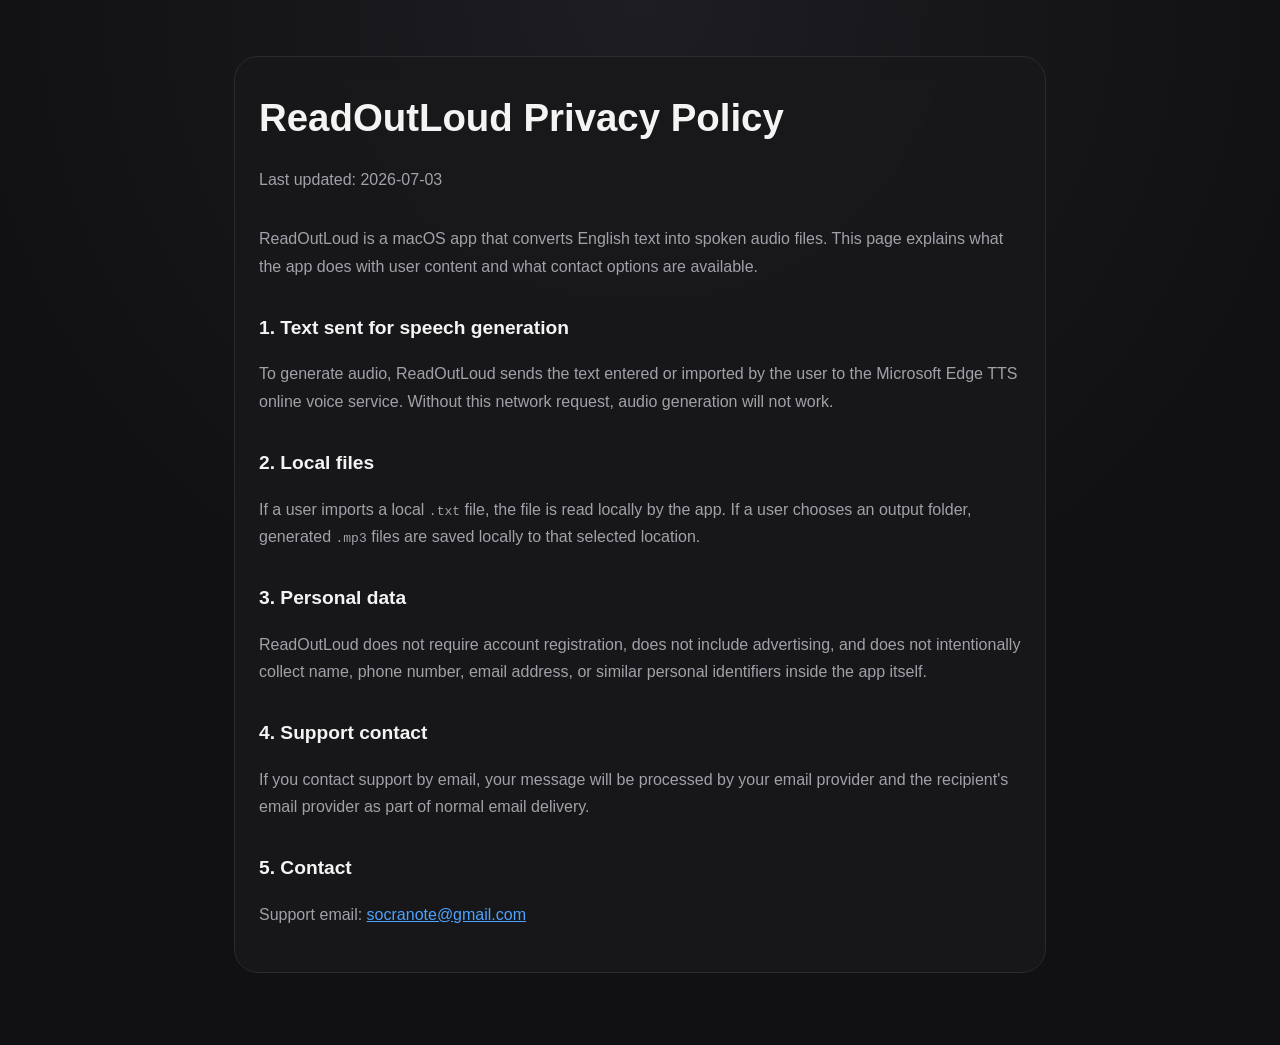
<file: landing-page/privacy-policy.html>
<!doctype html>
<html lang="en">
  <head>
    <meta charset="utf-8">
    <meta name="viewport" content="width=device-width, initial-scale=1">
    <title>ReadOutLoud Privacy Policy</title>
    <style>
      :root {
        color-scheme: dark;
        --bg: #111113;
        --panel: #18181b;
        --text: #f4f4f5;
        --muted: #a1a1aa;
        --line: #2a2a31;
        --accent: #4da3ff;
      }
      * { box-sizing: border-box; }
      body {
        margin: 0;
        font-family: -apple-system, BlinkMacSystemFont, "Segoe UI", sans-serif;
        background: radial-gradient(circle at top, #1d1d22 0%, var(--bg) 55%);
        color: var(--text);
        line-height: 1.7;
      }
      main {
        max-width: 860px;
        margin: 0 auto;
        padding: 56px 24px 72px;
      }
      .panel {
        background: rgba(24, 24, 27, 0.88);
        border: 1px solid var(--line);
        border-radius: 24px;
        padding: 28px 24px;
        backdrop-filter: blur(12px);
      }
      h1, h2 { margin-top: 0; }
      h1 { font-size: 2.4rem; margin-bottom: 0.4rem; }
      h2 { font-size: 1.2rem; margin-top: 2rem; }
      p, li { color: var(--muted); }
      a { color: var(--accent); }
      .meta { margin-bottom: 2rem; color: var(--muted); }
    </style>
  </head>
  <body>
    <main>
      <div class="panel">
        <h1>ReadOutLoud Privacy Policy</h1>
        <p class="meta">Last updated: 2026-07-03</p>

        <p>
          ReadOutLoud is a macOS app that converts English text into spoken audio files.
          This page explains what the app does with user content and what contact options are available.
        </p>

        <h2>1. Text sent for speech generation</h2>
        <p>
          To generate audio, ReadOutLoud sends the text entered or imported by the user
          to the Microsoft Edge TTS online voice service. Without this network request,
          audio generation will not work.
        </p>

        <h2>2. Local files</h2>
        <p>
          If a user imports a local <code>.txt</code> file, the file is read locally by the app.
          If a user chooses an output folder, generated <code>.mp3</code> files are saved locally
          to that selected location.
        </p>

        <h2>3. Personal data</h2>
        <p>
          ReadOutLoud does not require account registration, does not include advertising,
          and does not intentionally collect name, phone number, email address, or similar
          personal identifiers inside the app itself.
        </p>

        <h2>4. Support contact</h2>
        <p>
          If you contact support by email, your message will be processed by your email provider
          and the recipient's email provider as part of normal email delivery.
        </p>

        <h2>5. Contact</h2>
        <p>
          Support email: <a href="mailto:socranote@gmail.com">socranote@gmail.com</a>
        </p>
      </div>
    </main>
  </body>
</html>
</file>
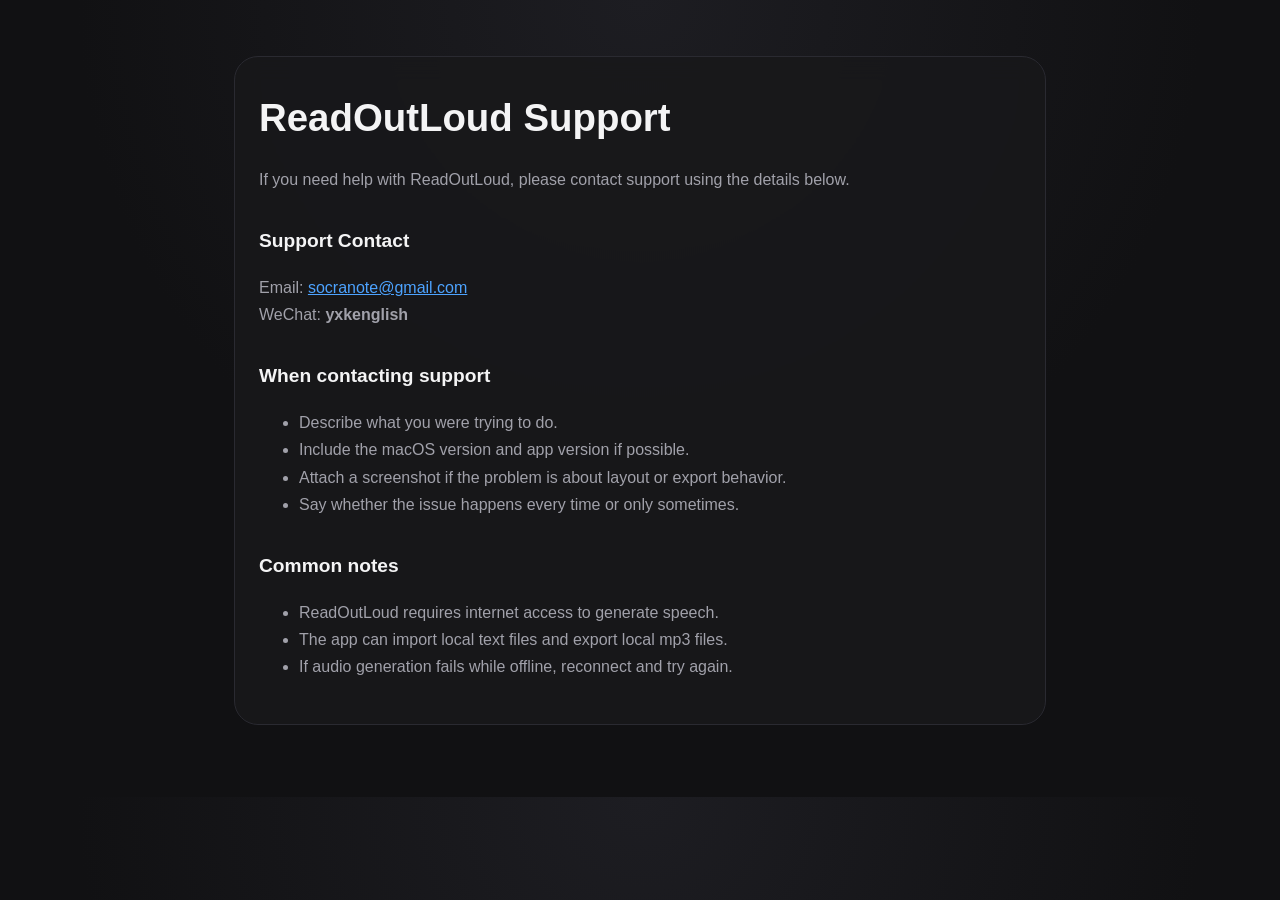
<file: landing-page/support.html>
<!doctype html>
<html lang="en">
  <head>
    <meta charset="utf-8">
    <meta name="viewport" content="width=device-width, initial-scale=1">
    <title>ReadOutLoud Support</title>
    <style>
      :root {
        color-scheme: dark;
        --bg: #111113;
        --panel: #18181b;
        --text: #f4f4f5;
        --muted: #a1a1aa;
        --line: #2a2a31;
        --accent: #4da3ff;
      }
      * { box-sizing: border-box; }
      body {
        margin: 0;
        font-family: -apple-system, BlinkMacSystemFont, "Segoe UI", sans-serif;
        background: radial-gradient(circle at top, #1d1d22 0%, var(--bg) 55%);
        color: var(--text);
        line-height: 1.7;
      }
      main {
        max-width: 860px;
        margin: 0 auto;
        padding: 56px 24px 72px;
      }
      .panel {
        background: rgba(24, 24, 27, 0.88);
        border: 1px solid var(--line);
        border-radius: 24px;
        padding: 28px 24px;
        backdrop-filter: blur(12px);
      }
      h1, h2 { margin-top: 0; }
      h1 { font-size: 2.4rem; margin-bottom: 0.4rem; }
      h2 { font-size: 1.2rem; margin-top: 2rem; }
      p, li { color: var(--muted); }
      a { color: var(--accent); }
    </style>
  </head>
  <body>
    <main>
      <div class="panel">
        <h1>ReadOutLoud Support</h1>
        <p>
          If you need help with ReadOutLoud, please contact support using the details below.
        </p>

        <h2>Support Contact</h2>
        <p>
          Email: <a href="mailto:socranote@gmail.com">socranote@gmail.com</a><br>
          WeChat: <strong>yxkenglish</strong>
        </p>

        <h2>When contacting support</h2>
        <ul>
          <li>Describe what you were trying to do.</li>
          <li>Include the macOS version and app version if possible.</li>
          <li>Attach a screenshot if the problem is about layout or export behavior.</li>
          <li>Say whether the issue happens every time or only sometimes.</li>
        </ul>

        <h2>Common notes</h2>
        <ul>
          <li>ReadOutLoud requires internet access to generate speech.</li>
          <li>The app can import local text files and export local mp3 files.</li>
          <li>If audio generation fails while offline, reconnect and try again.</li>
        </ul>
      </div>
    </main>
  </body>
</html>
</file>
